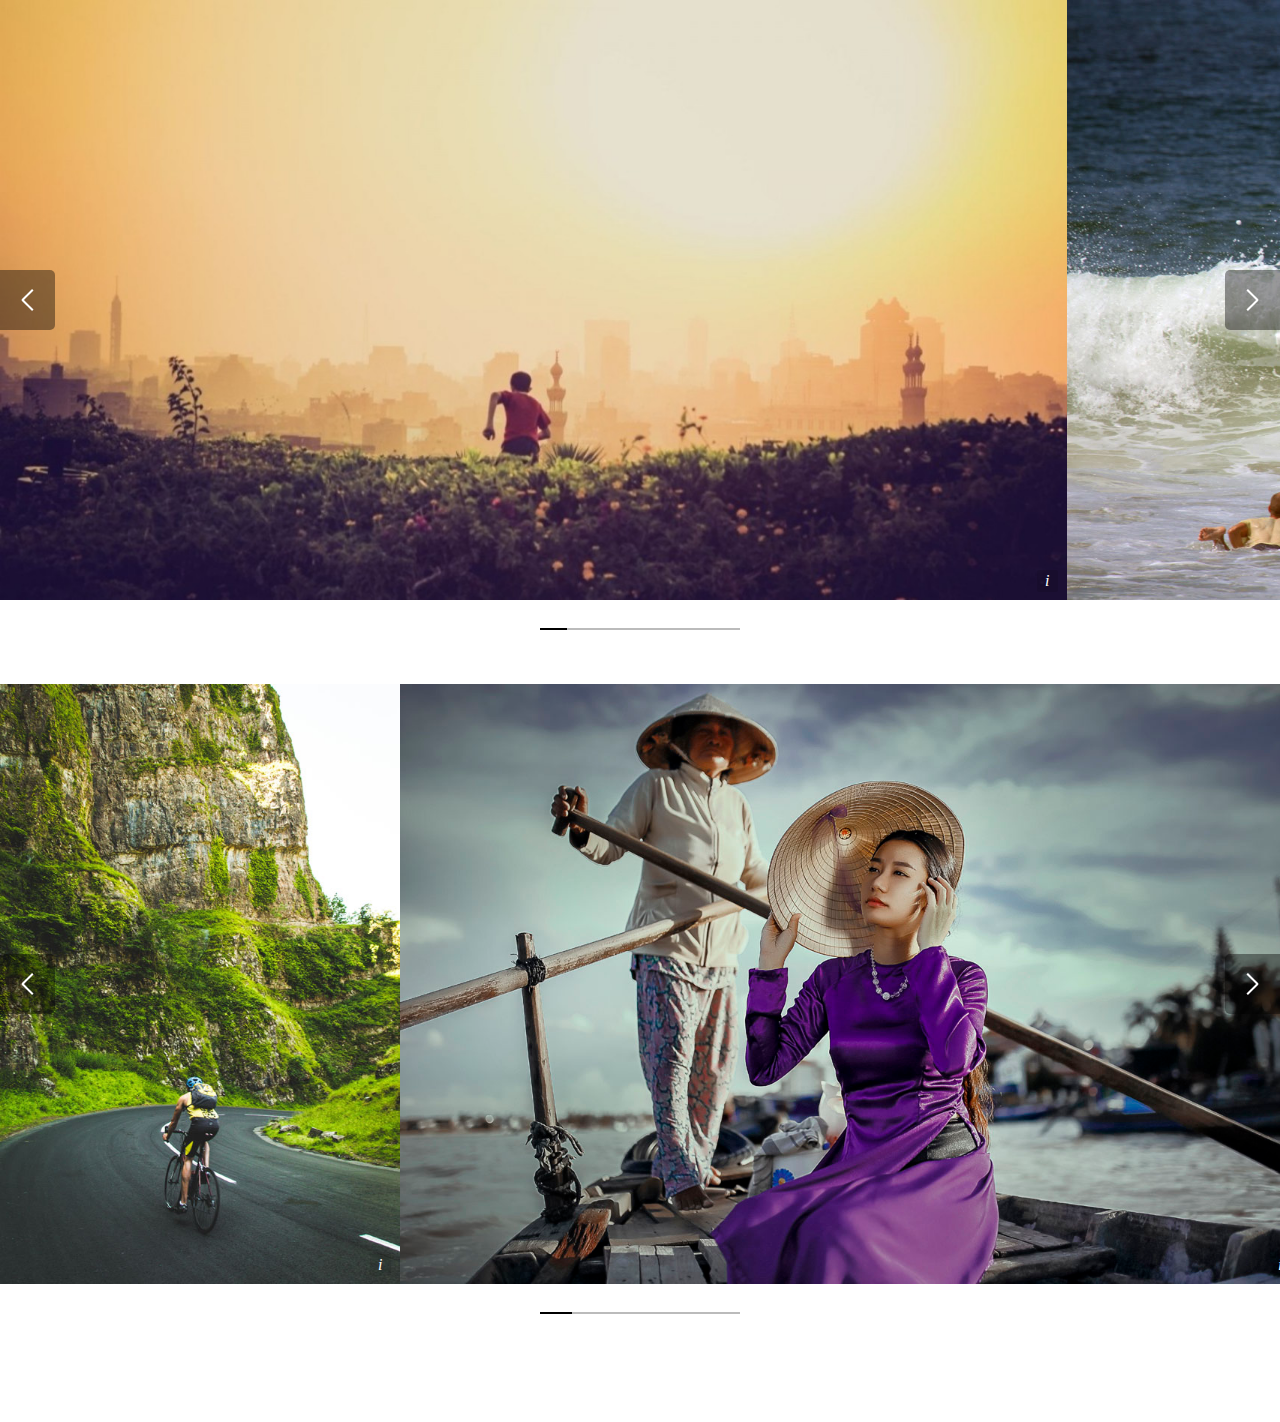
<file: final/task-01/index.html>
<!DOCTYPE html>
<html>
  <head>
    <meta charset="UTF-8" />
    <title>Task - 01</title>
    <link rel="stylesheet" type="text/css" href="style.css" />
    <script src="js/jquery-2.2.1.min.js"></script>
    <script src="js/imagesloaded.pkgd.min.js"></script>
    <script src="js/jquery.hslider.js"></script>
  </head>

  <body>
    <div class="hsldr-container">
      <figure>
        <img src="images/wider.jpg" />
        <figcaption>Car in the snow</figcaption>
      </figure>
      <figure>
        <img src="images/f5bd8360.jpg" />
        <figcaption>People surfing</figcaption>
      </figure>
      <figure>
        <img src="images/photo-1415769663272-8504c6cc02b3.jpg" />
        <figcaption>Girl with the balloon</figcaption>
      </figure>
      <figure>
        <img src="images/photo-1418662589339-364ad47f98a2.jpg" />
        <figcaption>Ice surfing</figcaption>
      </figure>
      <figure>
        <img src="images/photo-1423483786645-576de98dcbed.jpg" />
        <figcaption>Golden hair</figcaption>
      </figure>
      <figure>
        <img src="images/photo-1424470535838-79a00dc41aa5.jpg" />
        <figcaption>Antartica</figcaption>
      </figure>
      <figure>
        <img src="images/photo-1428069940893-209d71f133cf.jpg" />
        <figcaption>Mofler</figcaption>
      </figure>
      <figure>
        <img src="images/photo-1430834447668-d44a17fc36fe.jpg" />
        <figcaption>The hard worker</figcaption>
      </figure>
      <figure>
        <img src="images/photo-1446902236611-65b30daefc2a.jpg" />
        <figcaption>Winter lamps</figcaption>
      </figure>
      <figure>
        <img src="images/photo-1428471226620-c2698eadf413.jpg" />
        <figcaption>Winter lamps</figcaption>
      </figure>
      <figure>
        <img src="images/wider2.jpg" />
        <figcaption>Winter lamps</figcaption>
      </figure>
    </div>

    <br /><br /><br />

    <div class="hsldr-container">
      <ul>
        <li>
          <img src="images/photo-1444491741275-3747c53c99b4.jpg" />
          <div class="caption">This is a caption</div>
        </li>
        <li>
          <img src="images/photo-1444412667101-4eccfdeeff07.jpg" />
          <div class="caption">This is another caption</div>
        </li>
        <li>
          <img src="images/photo-1441123100240-f9f3f77ed41b.jpg" />
        </li>
        <li>
          <img src="images/photo-1441790844170-ec5dc89c7eae.jpg" />
        </li>
        <li>
          <img src="images/photo-1440504738219-a74a11143d50.jpg" />
          <div class="caption">This is one more caption</div>
        </li>
        <li>
          <img src="images/photo-1431727460781-fa165e66bffa.jpg" />
        </li>
        <li>
          <img src="images/photo-1446410320700-66a291be8daa.jpg" />
          <div class="caption">This is also a caption</div>
        </li>
        <li>
          <img src="images/photo-1428471226620-c2698eadf413.jpg" />
        </li>
        <li>
          <img src="images/photo-1441110317034-95e16e111f8f.jpg" />
        </li>
        <li>
          <img src="images/photo-1440508319978-8b67875e39d7.jpg" />
        </li>
      </ul>
    </div>

    <br /><br /><br />
    <br /><br /><br />

    <script type="text/javascript">
      $(document).ready(function () {
        //$( ".hsldr-container" ).hslider("navBar:false"); // create slider
        $(".hsldr-container").hslider({
          navBar: true,
          auto: true,
          delay: 4000,
        });
      });
    </script>
  </body>
</html>
</file>
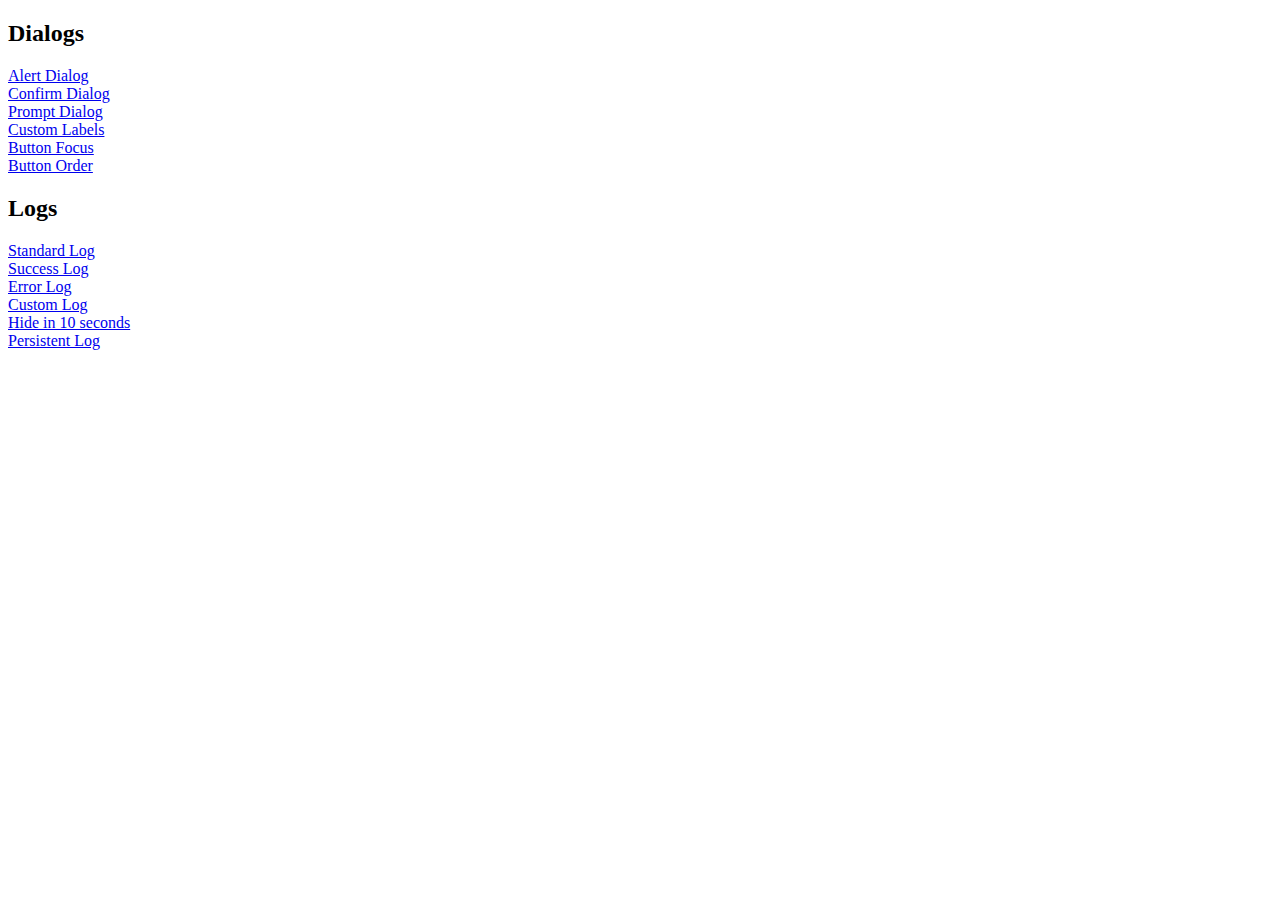
<file: final/task-02/index.html>
<!DOCTYPE html>
<html lang="en">
  <head>
    <meta charset="utf-8" />
    <meta name="viewport" content="width=device-width" />

    <title>Task 02</title>
    <link rel="stylesheet" href="./styles/alertify.core.css" />
    <link
      rel="stylesheet"
      href="./styles/alertify.default.css"
      id="toggleCSS"
    />
    <script src="http://code.jquery.com/jquery-1.9.1.js"></script>
    <script src="./scripts/alertify.min.js"></script>
    <script src="./scripts/script.js" defer></script>
  </head>
  <body>
    <h2>Dialogs</h2>
    <a href="#" id="alert">Alert Dialog</a><br />
    <a href="#" id="confirm">Confirm Dialog</a><br />
    <a href="#" id="prompt">Prompt Dialog</a><br />
    <a href="#" id="labels">Custom Labels</a><br />
    <a href="#" id="focus">Button Focus</a><br />
    <a href="#" id="order">Button Order</a>

    <h2>Logs</h2>
    <a href="#" id="notification">Standard Log</a><br />
    <a href="#" id="success">Success Log</a><br />
    <a href="#" id="error">Error Log</a><br />
    <a href="#" id="custom">Custom Log</a><br />
    <a href="#" id="delay">Hide in 10 seconds</a><br />
    <a href="#" id="forever">Persistent Log</a>
  </body>
</html>
</file>
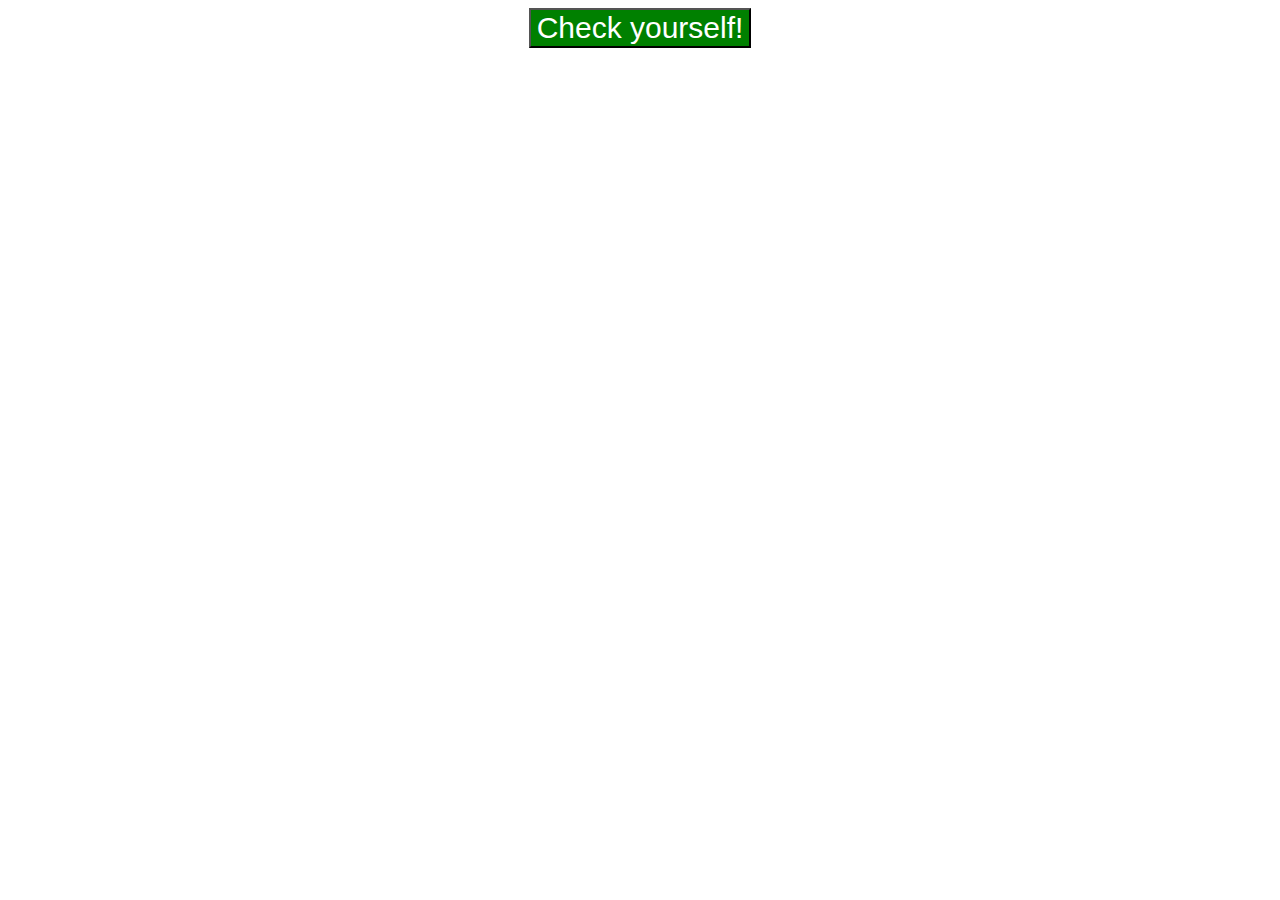
<file: final/task-03/index.html>
<!DOCTYPE html>
<html lang="en">
  <head>
    <meta charset="utf-8" />
    <title>Task 03</title>
    <link rel="stylesheet" type="text/css" href="style.css" />
    <script src="https://ajax.googleapis.com/ajax/libs/jquery/3.5.1/jquery.min.js"></script>
    <link rel="stylesheet" href="./styles/alertify.core.css" />
    <link
      rel="stylesheet"
      href="./styles/alertify.default.css"
      id="toggleCSS"
    />
    <link rel="stylesheet" href="./style.css" />
    <script src="./scripts/alertify.min.js"></script>

    <script src="script.js" defer></script>
  </head>
  <body>
    <input type="button" id="check" value="Check yourself!" />
  </body>
</html>
</file>
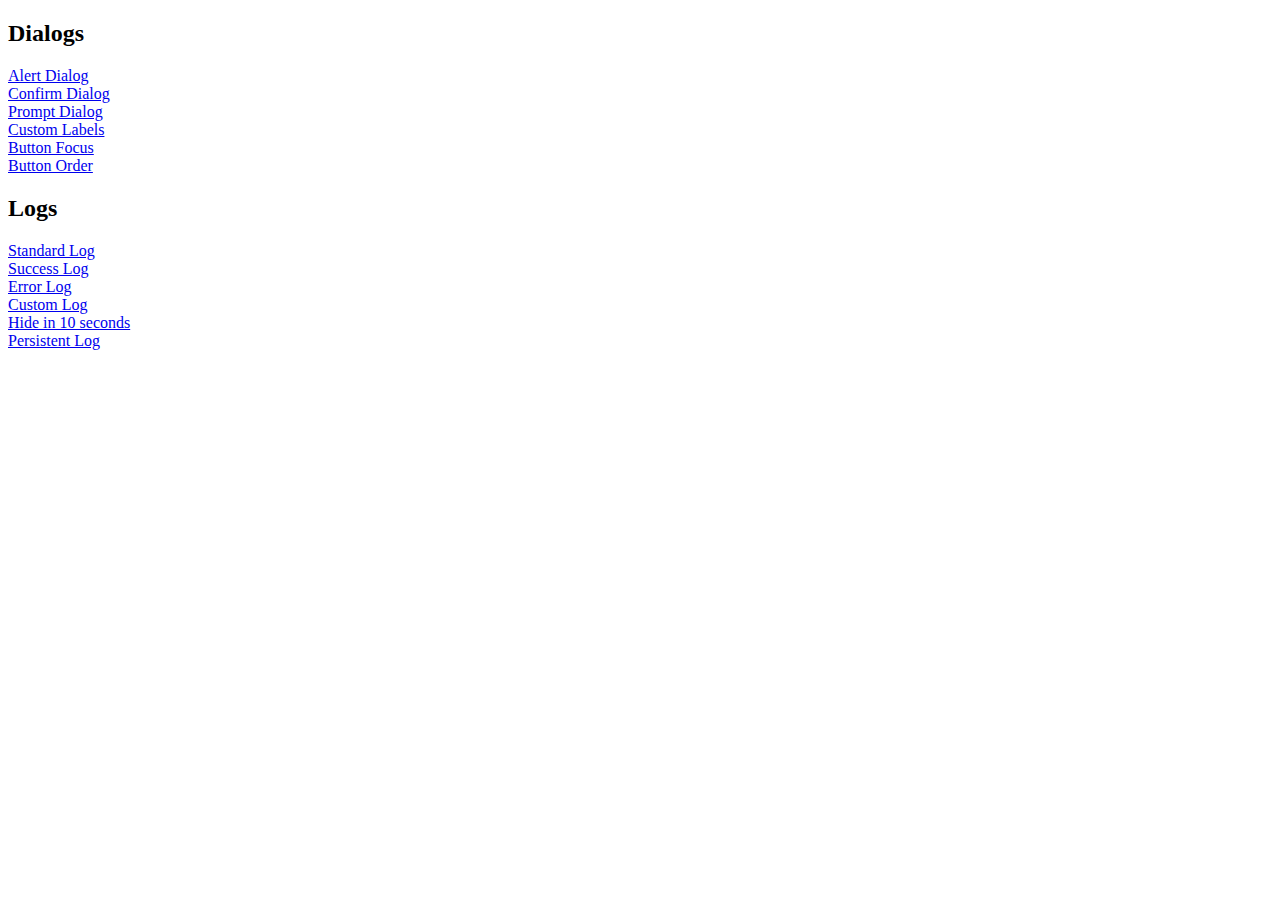
<file: setup/task-02/index.html>
<!DOCTYPE html>
<html lang="en">
  <head>
    <meta charset="utf-8" />
    <meta name="viewport" content="width=device-width" />

    <title>Task 02</title>
    
  </head>
  <body>
    <h2>Dialogs</h2>
    <a href="#" id="alert">Alert Dialog</a><br />
    <a href="#" id="confirm">Confirm Dialog</a><br />
    <a href="#" id="prompt">Prompt Dialog</a><br />
    <a href="#" id="labels">Custom Labels</a><br />
    <a href="#" id="focus">Button Focus</a><br />
    <a href="#" id="order">Button Order</a>

    <h2>Logs</h2>
    <a href="#" id="notification">Standard Log</a><br />
    <a href="#" id="success">Success Log</a><br />
    <a href="#" id="error">Error Log</a><br />
    <a href="#" id="custom">Custom Log</a><br />
    <a href="#" id="delay">Hide in 10 seconds</a><br />
    <a href="#" id="forever">Persistent Log</a>
  </body>
</html>
</file>
<file: final/task-01/style.css>
* {
	margin: 0;
	padding: 0;
}

html, body {
  	height: 100%;
  	font-family: 'Helvetica Neue', Arial;
}

.active-slide {
}

.hsldr-nav-region {
	position: absolute;
	height: 2px;
	width: 20px;
	top: 0px;
	left: 0px;
	background-color: #000;
}

.hsldr-nav-wrapper {
	position: absolute;
	bottom: 0;
	text-align: center;
	left: 50%;
  	transform: translateX(-50%);
  	-webkit-transform: translateX(-50%);
}

.hsldr-nav-marker {
    content: "";
    display: inline-block;
    height: 2px;
    width: 200px;
    background-color: #bbb;
    float: left;
}

.hsldr-container {		
	position: relative;
	width: 100%;
	height: 80vh;
	max-height: 630px;
	overflow: hidden;
	opacity: 0;
	transition: opacity 0.5s ease-in-out;
}

.hsldr-container.hsldr-has-nav-bar {
	height: calc( 80vh + 30px );
}

.hsldr-gallery-container {
	position: relative;
	left: 0;
	transition: all 0.5s ease-in-out;
	overflow: hidden;
	width: 99999px;
}

.hsldr-image-container {
	float: left;
	display: -ms-flexbox;      /* TWEENER - IE 10 */
	display: -webkit-flex;     /* NEW - Chrome */
	display: flex;  
}

.hsldr-image-container img {
	width: auto;
	height: 80vh;
	max-height: 600px;
}

.hsldr-container figure, .hsldr-container li {
	position: relative;
}

.hsldr-container figcaption,
.hsldr-container .caption {
	position: absolute;
    left: 0;
    top: 50%;
    padding: 0;
    color: #fff;
    width: 94%;
    padding: 3%;
    opacity: 0;
    text-align: center;
    transform: translateY(-50%);
    transition: opacity 0.1s ease-in-out;
    font-size: 1.6rem;
    font-weight: 200;
}

.hsldr-image-container:before {
	position: absolute;
	top: 0;
	bottom: 0;
	left: 0;
	right: 0;
	background-color: rgba(0,0,0,0);
	content: '';
	display: block;
	z-index: 0;
	transition: background-color 0.3s ease-in-out;
}

.hsldr-container .showcaption:before {
	background-color: rgba(0,0,0,0.6);
	z-index: 1;
}

.fade-in {
	opacity: 1;
}

.info {
	content: "";
	display: block;
	width: 20px;
	height: 20px;
	cursor: pointer;
	visibility: visible;
	position: absolute;
	right: 10px;
	bottom: 10px;
	opacity: 1;
	z-index: 2;
}

.info:before {
	content: "i";
	width: 15px;
	height: 15px;
	display: block;
	text-align: center;
	font-family: Georgia;
	font-style: italic;
	color: #fff;
	background-color: rgba(0,0,0,0.1);
	padding: 2px 3px 5px;
	border-radius: 2px;
}

.showcaption .info:before, .showcaption .info:after {
	position: absolute;
	left: 11px;
	top: 4px;
	content: ' ';
	height: 15px;
	width: 2px;
	background-color: #fff;
	padding: 0;
}

.showcaption .info:before {
  	transform: rotate(45deg);
}

.showcaption .info:after {
  	transform: rotate(-45deg);
}

.hsldr-container .showcaption figcaption,
.hsldr-container .showcaption .caption {
	visibility: visible;
	opacity: 1;
	z-index: 1;
}

.hsldr-next, .hsldr-prev {
	position: absolute;
	top: 50%;
	transform: translateY(-50%);
	-webkit-transform: translateY(-50%);
	-moz-transform: translateY(-50%);
	width: 15px;
	height: 30px;
	background-color: rgba(0,0,0,0.4);
	color: #fff;
	transition: background-color 0.3s ease-in-out;
	padding: 15px 20px;
	z-index: 4;
}

.hsldr-has-nav-bar .hsldr-next,
.hsldr-has-nav-bar .hsldr-prev {
	top: calc( 50% - 15px );
}

.hsldr-next {
	right: 0;
	border-top-left-radius: 5px;
	border-bottom-left-radius: 5px;
}

.hsldr-next:before, 
.hsldr-next:after,
.hsldr-prev:before,
.hsldr-prev:after {
	width: 15px;
	height: 2px;
	background-color: #fff;
    display: block;
    content: '';
    position: relative;	    
}

.hsldr-next:before {
	-ms-transform: rotate(45deg); /* IE 9 */
    -webkit-transform: rotate(45deg); /* Chrome, Safari, Opera */
    -moz-transform: rotate(45deg); /* Chrome, Safari, Opera */
    transform: rotate(45deg);
    top: 9px;
    left: 0;
}

.hsldr-next:after {
	-ms-transform: rotate(-45deg); /* IE 9 */
    -webkit-transform: rotate(-45deg); /* Chrome, Safari, Opera */
    transform: rotate(-45deg);
    -moz-transform: rotate(-45deg); /* Chrome, Safari, Opera */
    top: 17px;
    left: 0;
}

.hsldr-prev {
	left: 0;
	border-top-right-radius: 5px;
	border-bottom-right-radius: 5px;
}

.hsldr-prev:before {
	-ms-transform: rotate(-45deg); /* IE 9 */
    -webkit-transform: rotate(-45deg); /* Chrome, Safari, Opera */
    -moz-transform: rotate(-45deg); /* Chrome, Safari, Opera */
    transform: rotate(-45deg);
    top: 9px;
    left: 0;
}

.hsldr-prev:after {
	-ms-transform: rotate(45deg); /* IE 9 */
    -webkit-transform: rotate(45deg); /* Chrome, Safari, Opera */
    -moz-transform: rotate(45deg); /* Chrome, Safari, Opera */
    transform: rotate(45deg);
    top: 17px;
    left: 0;
}

.hsldr-next:hover,
.hsldr-prev:hover {
	background-color: rgba(0,0,0,0.6);
}
</file>
<file: final/task-02/styles/alertify.core.css>
.alertify,
.alertify-show,
.alertify-log {
	-webkit-transition: all 500ms cubic-bezier(0.175, 0.885, 0.320, 1.275);
	   -moz-transition: all 500ms cubic-bezier(0.175, 0.885, 0.320, 1.275);
	    -ms-transition: all 500ms cubic-bezier(0.175, 0.885, 0.320, 1.275);
	     -o-transition: all 500ms cubic-bezier(0.175, 0.885, 0.320, 1.275);
	        transition: all 500ms cubic-bezier(0.175, 0.885, 0.320, 1.275); /* easeOutBack */
}
.alertify-hide {
	-webkit-transition: all 250ms cubic-bezier(0.600, -0.280, 0.735, 0.045);
	   -moz-transition: all 250ms cubic-bezier(0.600, -0.280, 0.735, 0.045);
	    -ms-transition: all 250ms cubic-bezier(0.600, -0.280, 0.735, 0.045);
	     -o-transition: all 250ms cubic-bezier(0.600, -0.280, 0.735, 0.045);
	        transition: all 250ms cubic-bezier(0.600, -0.280, 0.735, 0.045); /* easeInBack */
}
.alertify-log-hide {
	-webkit-transition: all 500ms cubic-bezier(0.600, -0.280, 0.735, 0.045);
	   -moz-transition: all 500ms cubic-bezier(0.600, -0.280, 0.735, 0.045);
	    -ms-transition: all 500ms cubic-bezier(0.600, -0.280, 0.735, 0.045);
	     -o-transition: all 500ms cubic-bezier(0.600, -0.280, 0.735, 0.045);
	        transition: all 500ms cubic-bezier(0.600, -0.280, 0.735, 0.045); /* easeInBack */
}
.alertify-cover {
	position: fixed; z-index: 99999;
	top: 0; right: 0; bottom: 0; left: 0;
	background-color:white;
	filter:alpha(opacity=0);
	opacity:0;
}
	.alertify-cover-hidden {
		display: none;
	}
.alertify {
	position: fixed; z-index: 99999;
	top: 50px; left: 50%;
	width: 550px;
	margin-left: -275px;
	opacity: 1;
}
	.alertify-hidden {
		-webkit-transform: translate(0,-150px);
		   -moz-transform: translate(0,-150px);
		    -ms-transform: translate(0,-150px);
		     -o-transform: translate(0,-150px);
		        transform: translate(0,-150px);
		opacity: 0;
		display: none;
	}
	/* overwrite display: none; for everything except IE6-8 */
	:root *> .alertify-hidden {
		display: block;
		visibility: hidden;
	}
.alertify-logs {
	position: fixed;
	z-index: 5000;
	bottom: 10px;
	right: 10px;
	width: 300px;
}
.alertify-logs-hidden {
	display: none;
}
	.alertify-log {
		display: block;
		margin-top: 10px;
		position: relative;
		right: -300px;
		opacity: 0;
	}
	.alertify-log-show {
		right: 0;
		opacity: 1;
	}
	.alertify-log-hide {
		-webkit-transform: translate(300px, 0);
		   -moz-transform: translate(300px, 0);
		    -ms-transform: translate(300px, 0);
		     -o-transform: translate(300px, 0);
		        transform: translate(300px, 0);
		opacity: 0;
	}
	.alertify-dialog {
		padding: 25px;
	}
		.alertify-resetFocus {
			border: 0;
			clip: rect(0 0 0 0);
			height: 1px;
			margin: -1px;
			overflow: hidden;
			padding: 0;
			position: absolute;
			width: 1px;
		}
		.alertify-inner {
			text-align: center;
		}
		.alertify-text {
			margin-bottom: 15px;
			width: 100%;
			-webkit-box-sizing: border-box;
			   -moz-box-sizing: border-box;
			        box-sizing: border-box;
			font-size: 100%;
		}
		.alertify-buttons {
		}
			.alertify-button,
			.alertify-button:hover,
			.alertify-button:active,
			.alertify-button:visited {
				background: none;
				text-decoration: none;
				border: none;
				/* line-height and font-size for input button */
				line-height: 1.5;
				font-size: 100%;
				display: inline-block;
				cursor: pointer;
				margin-left: 5px;
			}

@media only screen and (max-width: 680px) {
	.alertify,
	.alertify-logs {
		width: 90%;
		-webkit-box-sizing: border-box;
		   -moz-box-sizing: border-box;
		        box-sizing: border-box;
	}
	.alertify {
		left: 5%;
		margin: 0;
	}
}
</file>
<file: final/task-02/styles/alertify.default.css>
/**
 * Default Look and Feel
 */
.alertify,
.alertify-log {
	font-family: sans-serif;
}
.alertify {
	background: #FFF;
	border: 10px solid #333; /* browsers that don't support rgba */
	border: 10px solid rgba(0,0,0,.7);
	border-radius: 8px;
	box-shadow: 0 3px 3px rgba(0,0,0,.3);
	-webkit-background-clip: padding;     /* Safari 4? Chrome 6? */
	   -moz-background-clip: padding;     /* Firefox 3.6 */
	        background-clip: padding-box; /* Firefox 4, Safari 5, Opera 10, IE 9 */
}
	.alertify-text {
		border: 1px solid #CCC;
		padding: 10px;
		border-radius: 4px;
	}
	.alertify-button {
		border-radius: 4px;
		color: #FFF;
		font-weight: bold;
		padding: 6px 15px;
		text-decoration: none;
		text-shadow: 1px 1px 0 rgba(0,0,0,.5);
		box-shadow: inset 0 1px 0 0 rgba(255,255,255,.5);
		background-image: -webkit-linear-gradient(top, rgba(255,255,255,.3), rgba(255,255,255,0));
		background-image:    -moz-linear-gradient(top, rgba(255,255,255,.3), rgba(255,255,255,0));
		background-image:     -ms-linear-gradient(top, rgba(255,255,255,.3), rgba(255,255,255,0));
		background-image:      -o-linear-gradient(top, rgba(255,255,255,.3), rgba(255,255,255,0));
		background-image:         linear-gradient(top, rgba(255,255,255,.3), rgba(255,255,255,0));
	}
	.alertify-button:hover,
	.alertify-button:focus {
		outline: none;
		background-image: -webkit-linear-gradient(top, rgba(0,0,0,.1), rgba(0,0,0,0));
		background-image:    -moz-linear-gradient(top, rgba(0,0,0,.1), rgba(0,0,0,0));
		background-image:     -ms-linear-gradient(top, rgba(0,0,0,.1), rgba(0,0,0,0));
		background-image:      -o-linear-gradient(top, rgba(0,0,0,.1), rgba(0,0,0,0));
		background-image:         linear-gradient(top, rgba(0,0,0,.1), rgba(0,0,0,0));
	}
	.alertify-button:focus {
		box-shadow: 0 0 15px #2B72D5;
	}
	.alertify-button:active {
		position: relative;
		box-shadow: inset 0 2px 4px rgba(0,0,0,.15), 0 1px 2px rgba(0,0,0,.05);
	}
		.alertify-button-cancel,
		.alertify-button-cancel:hover,
		.alertify-button-cancel:focus {
			background-color: #FE1A00;
			border: 1px solid #D83526;
		}
		.alertify-button-ok,
		.alertify-button-ok:hover,
		.alertify-button-ok:focus {
			background-color: #5CB811;
			border: 1px solid #3B7808;
		}

.alertify-log {
	background: #1F1F1F;
	background: rgba(0,0,0,.9);
	padding: 15px;
	border-radius: 4px;
	color: #FFF;
	text-shadow: -1px -1px 0 rgba(0,0,0,.5);
}
	.alertify-log-error {
		background: #FE1A00;
		background: rgba(254,26,0,.9);
	}
	.alertify-log-success {
		background: #5CB811;
		background: rgba(92,184,17,.9);
	}

	.alertify-log-custom {
        background: blue;
      }
</file>
<file: final/task-03/style.css>
body {
	display: flex;
	justify-content: center;
}

#check {
	font-size: 30px;
	background: green;
	color: white;
}
</file>
<file: final/task-03/styles/alertify.core.css>
.alertify,
.alertify-show,
.alertify-log {
	-webkit-transition: all 500ms cubic-bezier(0.175, 0.885, 0.320, 1.275);
	   -moz-transition: all 500ms cubic-bezier(0.175, 0.885, 0.320, 1.275);
	    -ms-transition: all 500ms cubic-bezier(0.175, 0.885, 0.320, 1.275);
	     -o-transition: all 500ms cubic-bezier(0.175, 0.885, 0.320, 1.275);
	        transition: all 500ms cubic-bezier(0.175, 0.885, 0.320, 1.275); /* easeOutBack */
}
.alertify-hide {
	-webkit-transition: all 250ms cubic-bezier(0.600, -0.280, 0.735, 0.045);
	   -moz-transition: all 250ms cubic-bezier(0.600, -0.280, 0.735, 0.045);
	    -ms-transition: all 250ms cubic-bezier(0.600, -0.280, 0.735, 0.045);
	     -o-transition: all 250ms cubic-bezier(0.600, -0.280, 0.735, 0.045);
	        transition: all 250ms cubic-bezier(0.600, -0.280, 0.735, 0.045); /* easeInBack */
}
.alertify-log-hide {
	-webkit-transition: all 500ms cubic-bezier(0.600, -0.280, 0.735, 0.045);
	   -moz-transition: all 500ms cubic-bezier(0.600, -0.280, 0.735, 0.045);
	    -ms-transition: all 500ms cubic-bezier(0.600, -0.280, 0.735, 0.045);
	     -o-transition: all 500ms cubic-bezier(0.600, -0.280, 0.735, 0.045);
	        transition: all 500ms cubic-bezier(0.600, -0.280, 0.735, 0.045); /* easeInBack */
}
.alertify-cover {
	position: fixed; z-index: 99999;
	top: 0; right: 0; bottom: 0; left: 0;
	background-color:white;
	filter:alpha(opacity=0);
	opacity:0;
}
	.alertify-cover-hidden {
		display: none;
	}
.alertify {
	position: fixed; z-index: 99999;
	top: 50px; left: 50%;
	width: 550px;
	margin-left: -275px;
	opacity: 1;
}
	.alertify-hidden {
		-webkit-transform: translate(0,-150px);
		   -moz-transform: translate(0,-150px);
		    -ms-transform: translate(0,-150px);
		     -o-transform: translate(0,-150px);
		        transform: translate(0,-150px);
		opacity: 0;
		display: none;
	}
	/* overwrite display: none; for everything except IE6-8 */
	:root *> .alertify-hidden {
		display: block;
		visibility: hidden;
	}
.alertify-logs {
	position: fixed;
	z-index: 5000;
	bottom: 10px;
	right: 10px;
	width: 300px;
}
.alertify-logs-hidden {
	display: none;
}
	.alertify-log {
		display: block;
		margin-top: 10px;
		position: relative;
		right: -300px;
		opacity: 0;
	}
	.alertify-log-show {
		right: 0;
		opacity: 1;
	}
	.alertify-log-hide {
		-webkit-transform: translate(300px, 0);
		   -moz-transform: translate(300px, 0);
		    -ms-transform: translate(300px, 0);
		     -o-transform: translate(300px, 0);
		        transform: translate(300px, 0);
		opacity: 0;
	}
	.alertify-dialog {
		padding: 25px;
	}
		.alertify-resetFocus {
			border: 0;
			clip: rect(0 0 0 0);
			height: 1px;
			margin: -1px;
			overflow: hidden;
			padding: 0;
			position: absolute;
			width: 1px;
		}
		.alertify-inner {
			text-align: center;
		}
		.alertify-text {
			margin-bottom: 15px;
			width: 100%;
			-webkit-box-sizing: border-box;
			   -moz-box-sizing: border-box;
			        box-sizing: border-box;
			font-size: 100%;
		}
		.alertify-buttons {
		}
			.alertify-button,
			.alertify-button:hover,
			.alertify-button:active,
			.alertify-button:visited {
				background: none;
				text-decoration: none;
				border: none;
				/* line-height and font-size for input button */
				line-height: 1.5;
				font-size: 100%;
				display: inline-block;
				cursor: pointer;
				margin-left: 5px;
			}

@media only screen and (max-width: 680px) {
	.alertify,
	.alertify-logs {
		width: 90%;
		-webkit-box-sizing: border-box;
		   -moz-box-sizing: border-box;
		        box-sizing: border-box;
	}
	.alertify {
		left: 5%;
		margin: 0;
	}
}
</file>
<file: final/task-03/styles/alertify.default.css>
/**
 * Default Look and Feel
 */
.alertify,
.alertify-log {
	font-family: sans-serif;
}
.alertify {
	background: #FFF;
	border: 10px solid #333; /* browsers that don't support rgba */
	border: 10px solid rgba(0,0,0,.7);
	border-radius: 8px;
	box-shadow: 0 3px 3px rgba(0,0,0,.3);
	-webkit-background-clip: padding;     /* Safari 4? Chrome 6? */
	   -moz-background-clip: padding;     /* Firefox 3.6 */
	        background-clip: padding-box; /* Firefox 4, Safari 5, Opera 10, IE 9 */
}
	.alertify-text {
		border: 1px solid #CCC;
		padding: 10px;
		border-radius: 4px;
	}
	.alertify-button {
		border-radius: 4px;
		color: #FFF;
		font-weight: bold;
		padding: 6px 15px;
		text-decoration: none;
		text-shadow: 1px 1px 0 rgba(0,0,0,.5);
		box-shadow: inset 0 1px 0 0 rgba(255,255,255,.5);
		background-image: -webkit-linear-gradient(top, rgba(255,255,255,.3), rgba(255,255,255,0));
		background-image:    -moz-linear-gradient(top, rgba(255,255,255,.3), rgba(255,255,255,0));
		background-image:     -ms-linear-gradient(top, rgba(255,255,255,.3), rgba(255,255,255,0));
		background-image:      -o-linear-gradient(top, rgba(255,255,255,.3), rgba(255,255,255,0));
		background-image:         linear-gradient(top, rgba(255,255,255,.3), rgba(255,255,255,0));
	}
	.alertify-button:hover,
	.alertify-button:focus {
		outline: none;
		background-image: -webkit-linear-gradient(top, rgba(0,0,0,.1), rgba(0,0,0,0));
		background-image:    -moz-linear-gradient(top, rgba(0,0,0,.1), rgba(0,0,0,0));
		background-image:     -ms-linear-gradient(top, rgba(0,0,0,.1), rgba(0,0,0,0));
		background-image:      -o-linear-gradient(top, rgba(0,0,0,.1), rgba(0,0,0,0));
		background-image:         linear-gradient(top, rgba(0,0,0,.1), rgba(0,0,0,0));
	}
	.alertify-button:focus {
		box-shadow: 0 0 15px #2B72D5;
	}
	.alertify-button:active {
		position: relative;
		box-shadow: inset 0 2px 4px rgba(0,0,0,.15), 0 1px 2px rgba(0,0,0,.05);
	}
		.alertify-button-cancel,
		.alertify-button-cancel:hover,
		.alertify-button-cancel:focus {
			background-color: #FE1A00;
			border: 1px solid #D83526;
		}
		.alertify-button-ok,
		.alertify-button-ok:hover,
		.alertify-button-ok:focus {
			background-color: #5CB811;
			border: 1px solid #3B7808;
		}

.alertify-log {
	background: #1F1F1F;
	background: rgba(0,0,0,.9);
	padding: 15px;
	border-radius: 4px;
	color: #FFF;
	text-shadow: -1px -1px 0 rgba(0,0,0,.5);
}
	.alertify-log-error {
		background: #FE1A00;
		background: rgba(254,26,0,.9);
	}
	.alertify-log-success {
		background: #5CB811;
		background: rgba(92,184,17,.9);
	}

	.alertify-log-custom {
        background: blue;
      }
</file>
